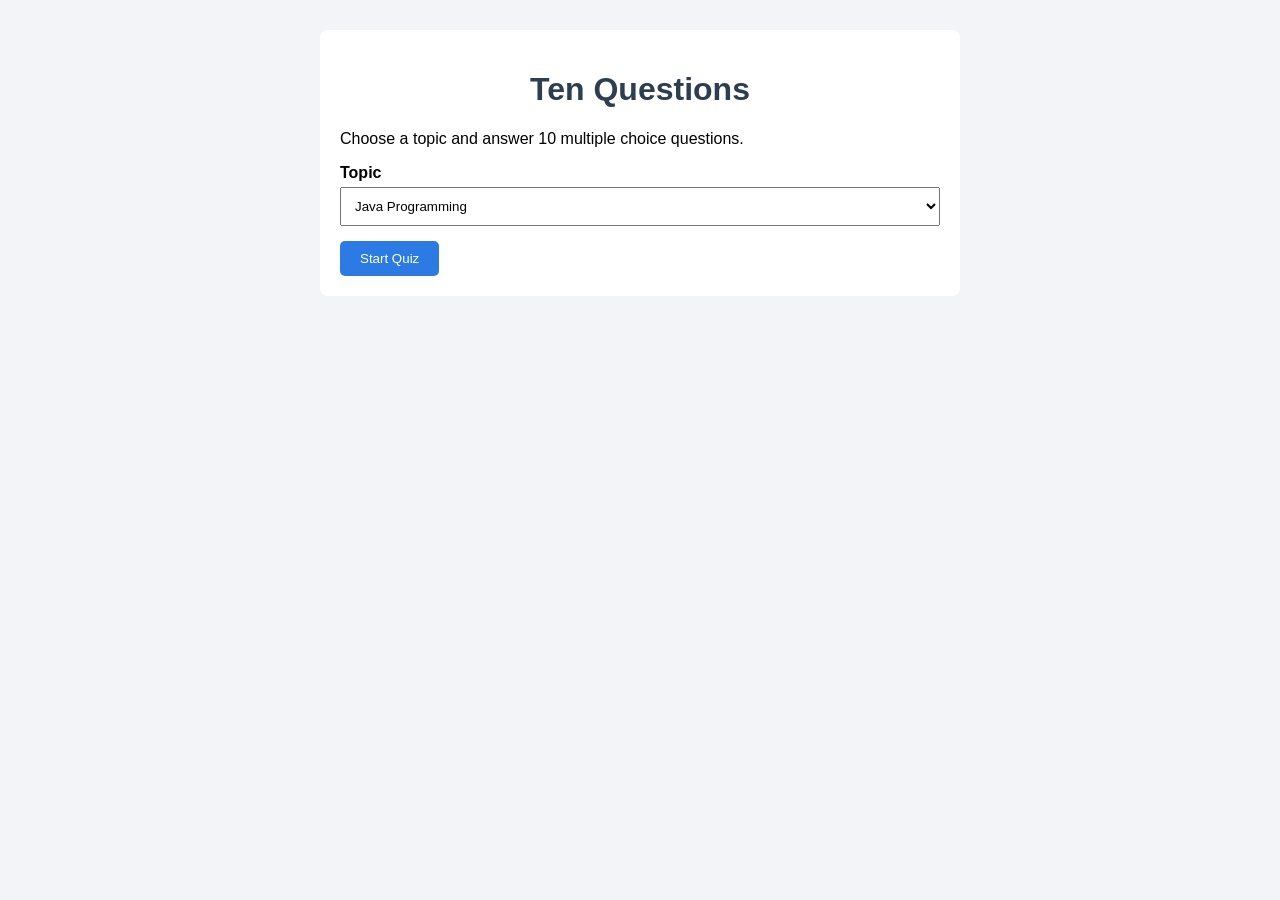
<file: quiz.html>
<!DOCTYPE html>
<html lang="en">
<head>
  <meta charset="utf-8">
  <meta name="viewport" content="width=device-width, initial-scale=1">
  <title>Ten Questions</title>
  <style>
body {
  font-family: Arial, sans-serif;
  background-color: #f2f4f8;
  margin: 0;
}
.container {
  max-width: 600px;
  margin: 30px auto;
  padding: 20px;
  background-color: white;
  border-radius: 8px;
}
h1 {
  text-align: center;
  color: #2c3e50;
}
label {
  display: block;
  margin-top: 15px;
  font-weight: bold;
}
input, select {
  width: 100%;
  padding: 10px;
  margin-top: 5px;
  box-sizing: border-box;
}
button {
  padding: 10px 20px;
  margin-top: 15px;
  background-color: #2c7be5;
  color: white;
  border: none;
  border-radius: 5px;
  cursor: pointer;
}
.option {
  display: block;
  width: 100%;
  margin-top: 10px;
  background-color: #e9ecef;
  color: black;
  text-align: left;
}
.right {
  background-color: #28a745;
  color: white;
}
.wrong {
  background-color: #dc3545;
  color: white;
}
.hidden {
  display: none;
}
</style>
</head>
<body>
  <div class="container">
    <h1>Ten Questions</h1>
    <!-- Screen 1: choose a topic -->
    <div id="setup">
      <p>Choose a topic and answer 10 multiple choice questions.</p>
      <label for="topic">Topic</label>
      <select id="topic">
        <option value="Java">Java Programming</option>
        <option value="OS">Operating Systems</option>
        <option value="DBMS">DBMS</option>
      </select>
      <button id="startBtn">Start Quiz</button>
    </div>
    <!-- Screen 2: the quiz -->
    <div id="quiz" class="hidden">
      <p id="count"></p>
      <h2 id="question"></h2>
      <div id="options"></div>
      <p id="explanation"></p>
      <button id="next" class="hidden">Next</button>
    </div>
    <!-- Screen 3: final score -->
    <div id="result" class="hidden">
      <h2 id="scoreText"></h2>
      <button id="restart">Try Another Quiz</button>
    </div>
  </div>
  <script>
// ---------- Question bank (stored directly in the code) ----------
// answer = index (0 to 3) of the correct option
// ---------- Global variables ----------
var questions = [];   // the 10 questions of the chosen topic
var current = 0;      // index of the question being shown
var score = 0;        // number of correct answers
// ---------- Show only one screen at a time ----------
function show(id) {
  var screens = ["setup", "quiz", "result"];
  for (var i = 0; i < screens.length; i++) {
    document.getElementById(screens[i]).classList.add("hidden");
  }
  document.getElementById(id).classList.remove("hidden");
}
// ---------- Shuffle an array (Fisher-Yates) so the order is different every time ----------
function shuffle(arr) {
  for (var i = arr.length - 1; i > 0; i--) {
    var j = Math.floor(Math.random() * (i + 1));
    var temp = arr[i];
    arr[i] = arr[j];
    arr[j] = temp;
  }
  return arr;
}
// ---------- Start the quiz ----------
function startQuiz() {
  var topic = document.getElementById("topic").value;
  questions = shuffle(quizData[topic].slice());  // slice() makes a copy so the original is untouched
  current = 0;
  score = 0;
  showQuestion();
  show("quiz");
}
// ---------- Display one question ----------
function showQuestion() {
  var q = questions[current];
  document.getElementById("count").textContent =
      "Question " + (current + 1) + " of " + questions.length;
  document.getElementById("question").textContent = q.q;
  document.getElementById("explanation").textContent = "";
  document.getElementById("next").classList.add("hidden");
  var box = document.getElementById("options");
  box.innerHTML = "";   // remove old buttons
  q.options.forEach(function (optionText, index) {
    var btn = document.createElement("button");
    btn.textContent = optionText;
    btn.className = "option";
    btn.onclick = function () {
      checkAnswer(index);
    };
    box.appendChild(btn);
  });
}
// ---------- Check the chosen answer ----------
function checkAnswer(chosen) {
  var q = questions[current];
  var buttons = document.querySelectorAll(".option");
  buttons.forEach(function (b) {
    b.disabled = true;   // stop further clicks
  });
  buttons[q.answer].classList.add("right");   // correct answer in green
  if (chosen === q.answer) {
    score++;
  } else {
    buttons[chosen].classList.add("wrong");   // wrong choice in red
  }
  document.getElementById("explanation").textContent = q.explanation;
  var nextBtn = document.getElementById("next");
  nextBtn.textContent = (current === questions.length - 1) ? "See Result" : "Next";
  nextBtn.classList.remove("hidden");
}
// ---------- Next question or final result ----------
function nextQuestion() {
  current++;
  if (current < questions.length) {
    showQuestion();
  } else {
    document.getElementById("scoreText").textContent =
        "You scored " + score + " out of " + questions.length;
    show("result");
  }
}
// ---------- Connect buttons to functions ----------
document.getElementById("startBtn").onclick = startQuiz;
document.getElementById("next").onclick = nextQuestion;
document.getElementById("restart").onclick = function () {
  show("setup");
};
</script>
</body>
</html>
</file>
